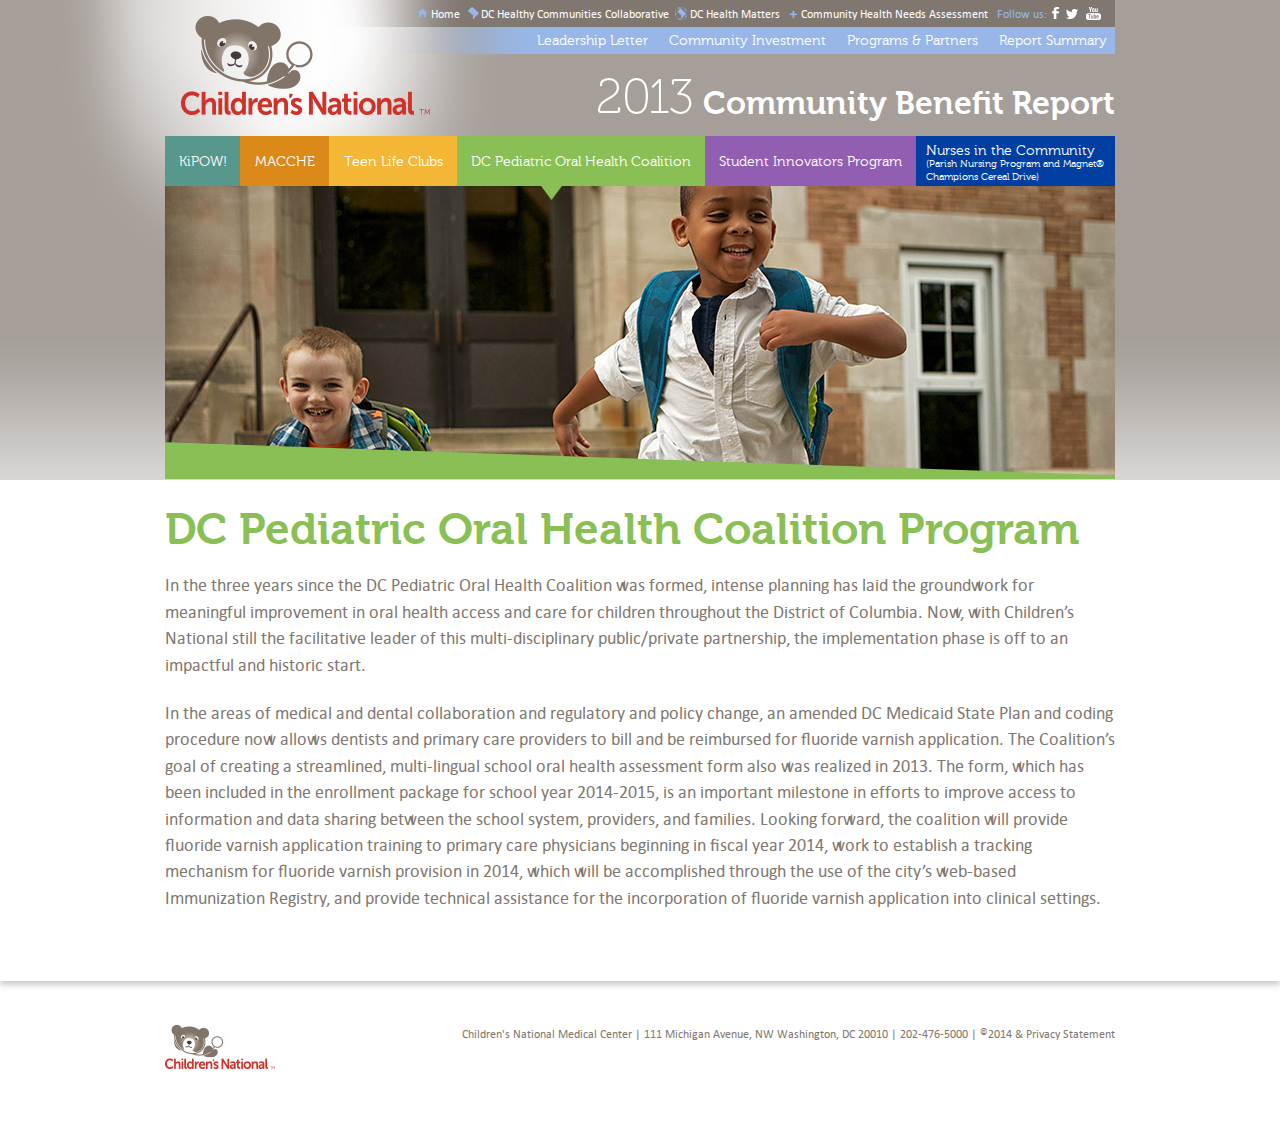
<file: dc-pediatric-oral-health-coalition-program.html>
<!DOCTYPE html>
<html>
	<head>
		<meta charset="UTF-8" />
		<meta name="description" content="" />

		<title>2013 Community Benefit Report</title>

		<link rel="stylesheet" href="assets/css/styles.css" />

		<!--[if IE]>
			<script src="http://html5shiv.googlecode.com/svn/trunk/html5.js"></script>
		<![endif]-->
	</head>
	<body>
		<div class="container">
			<div class="logo">Children's National</div>
			<header id="top">
				<nav class="top-nav">
					<ul class="social">
						<li>Follow us:</li>
						<li class="fb"><a href="https://www.facebook.com/childrens.national" title="Children's National on Facebook">&nbsp;</a></li>
						<li class="twitter"><a href="http://www.twitter.com/childrenshealth" title="Children's National on Twitter">&nbsp;</a></li>
						<li class="youtube"><a href="http://www.youtube.com/childrensnationalmed" title="Children's National on YouTube">&nbsp;</a></li>
					</ul>
					<ul>
						<li class="top-nav-home"><a href="index.html" title="Children's National Home">Home</a></li>
						<li class="top-nav-collab"><a href="dc-healthy-communities-collaborative.html"  title="DC Healthy Communities Collaborative">DC Healthy Communities Collaborative</a></li>
						<li class="top-nav-matters"><a href="http://www.dchealthmatters.org/" title="DC Health Matters" target="_blank">DC Health Matters</a></li>
						<li class="top-nav-needs"><a href="http://www.childrensnational.org/advocacy/CommunityBenefit/CommunityBenefitReport.aspx" title="Community Health Needs Assessment" target="_blank">Community Health Needs Assessment</a></li>
					</ul>
				</nav>
				<nav class="secondary">
					<ul>
						<li><a href="leadership-letter.html" title="Leadership Letter">Leadership Letter</a></li>
						<li><a href="community-investment.html" title="Community Investment">Community Investment</a></li>
						<li><a href="programs-and-partners.html" title="Programs and Partners">Programs &amp; Partners</a></li>
						<li><a href="assets/docs/2014ExecutiveSummary.pdf" title="Report Summary" target="_blank">Report Summary</a></li>
					</ul>
				</nav>
				<section class="title">
					<span>Community Benefit Report</span>
					<img src="assets/images/2013.png" alt="2013" />
				</section>
				<nav class="primary">
					<ul>
						<li class="nav-item nav-kipow"><a href="heart-health-learning-power-collaborative.html" title="KiPOW!">KiPOW!</a></li>
						<li class="nav-item nav-macche"><a href="mid-atlantic-center-for-childrens-health-and-the-environment.html" title="MACCHE">MACCHE</a></li>
						<li class="nav-item nav-teen-life"><a href="teen-life-clubs.html" title="Teen Life Clubs">Teen Life Clubs</a></li>
						<li class="nav-item nav-ped-oral"><a href="dc-pediatric-oral-health-coalition-program.html" title="DC Pediatric Oral Health Coalition">DC Pediatric Oral Health Coalition</a></li>
						<li class="nav-item nav-student"><a href="student-innovators-program.html" title="Student Innovators Program">Student Innovators Program</a></li>
						<li class="nav-item nav-nurses"><a href="nurses-in-the-community.html" title="Nurses in the Community">Nurses in the Community<br /><span>(Parish Nursing Program and Magnet&reg;<br /> Champions Cereal Drive)</span></a></li>
					</ul>
				</nav>
				<a href="dc-pediatric-oral-health-coalition-program.html" title="DC Pediatric Oral Health Coalition"><img id="header-img" src="assets/images/main-nav-image-oral-health.jpg" alt="DC Pediatric Oral Health Coalition" /></a>
			</header>
		</div>
		<section class="main-content">
			<div class="main-content-container">
				<h1 class="ped-oral">DC Pediatric Oral Health Coalition Program</h1>
				<p>In the three years since the DC Pediatric Oral Health Coalition was formed, intense planning has laid the groundwork for meaningful improvement in oral health access and care for children throughout the District of Columbia. Now, with Children’s National still the facilitative leader of this multi-disciplinary public/private partnership, the implementation phase is off to an impactful and historic start.</p>
				<p>In the areas of medical and dental collaboration and regulatory and policy change, an amended DC Medicaid State Plan and coding procedure now allows dentists and primary care providers to bill and be reimbursed for fluoride varnish application. The Coalition’s goal of creating a streamlined, multi-lingual school oral health assessment form also was realized in 2013. The form, which has been included in the enrollment package for school year 2014-2015, is an important milestone in efforts to improve access to information and data sharing between the school system, providers, and families. Looking forward, the coalition will provide fluoride varnish application training to primary care physicians beginning in fiscal year 2014, work to establish a tracking mechanism for fluoride varnish provision in 2014, which will be accomplished through the use of the city’s web-based Immunization Registry, and provide technical assistance for the incorporation of fluoride varnish application into clinical settings.</p>
			</div>
		</section>
		<footer>
			<div class="ftr-container">
				<a href="#top" class="ftr-link"></a>
				<p>Children's National Medical Center | 111 Michigan Avenue, NW Washington, DC 20010 | 202-476-5000 | <sup>&copy;</sup>2014 &amp; <a href="http://childrensnational.org/about/privacy.aspx" title="Privacy Statement">Privacy Statement</a></p>
			</div>
		</footer>
	</body>
</html>
</file>
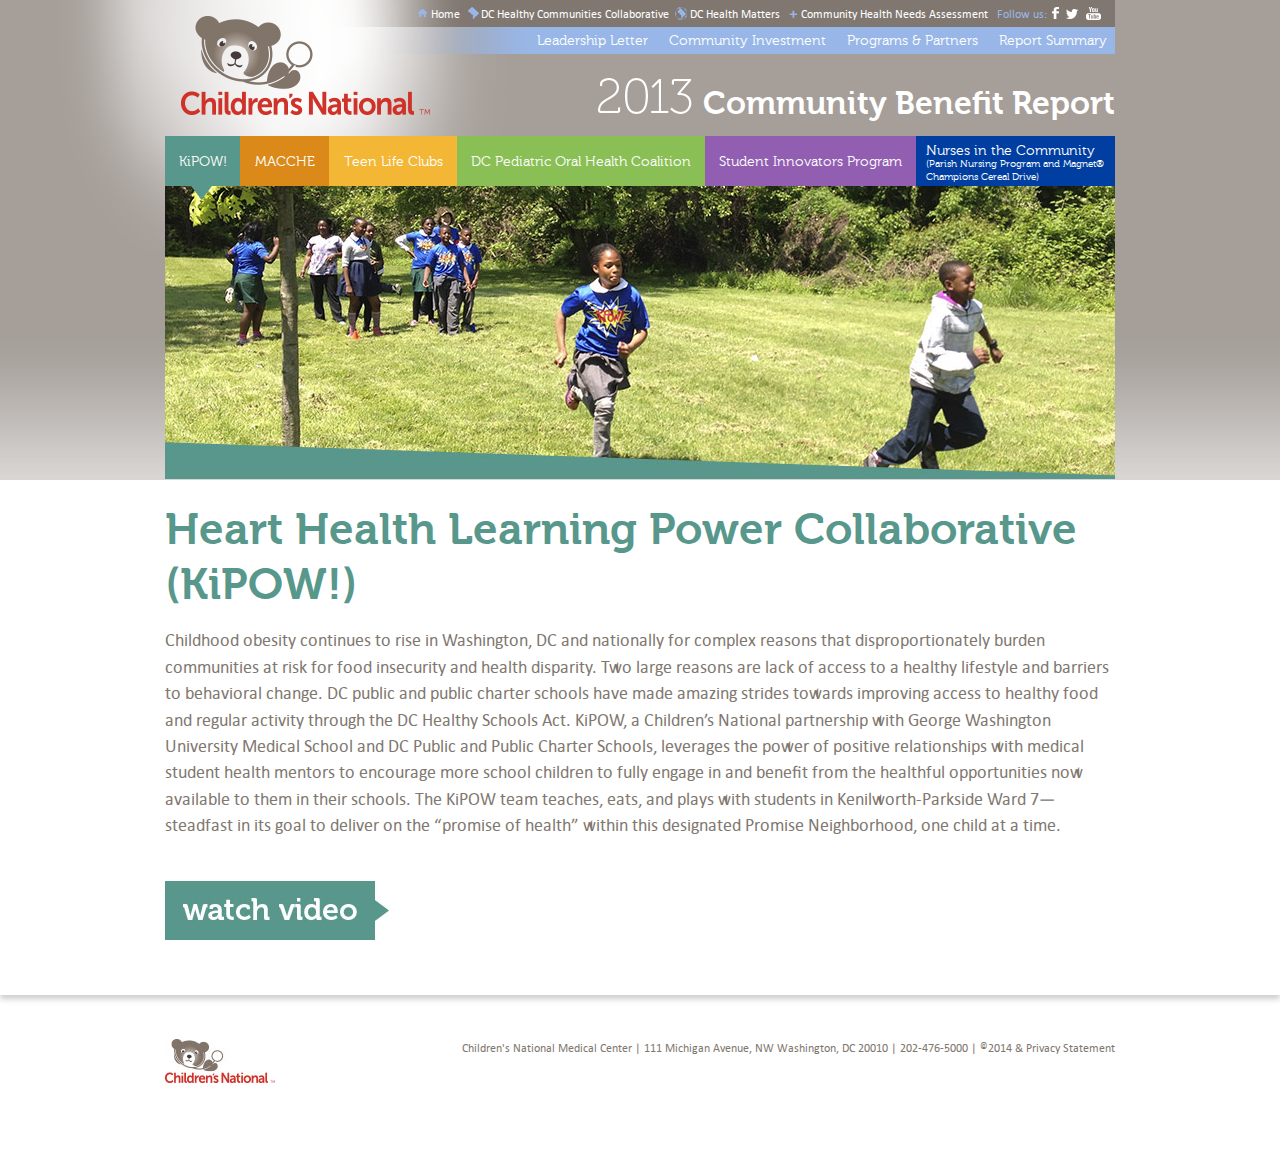
<file: heart-health-learning-power-collaborative.html>
<!DOCTYPE html>
<html>
	<head>
		<meta charset="UTF-8" />
		<meta name="description" content="" />

		<title>2013 Community Benefit Report</title>

		<link rel="stylesheet" href="assets/css/styles.css" />

		<!--[if IE]>
			<script src="http://html5shiv.googlecode.com/svn/trunk/html5.js"></script>
		<![endif]-->
	</head>
	<body>
		<div class="container">
			<div class="logo">Children's National</div>
			<header id="top">
				<nav class="top-nav">
					<ul class="social">
						<li>Follow us:</li>
						<li class="fb"><a href="https://www.facebook.com/childrens.national" title="Children's National on Facebook">&nbsp;</a></li>
						<li class="twitter"><a href="http://www.twitter.com/childrenshealth" title="Children's National on Twitter">&nbsp;</a></li>
						<li class="youtube"><a href="http://www.youtube.com/childrensnationalmed" title="Children's National on YouTube">&nbsp;</a></li>
					</ul>
					<ul>
						<li class="top-nav-home"><a href="index.html" title="Children's National Home">Home</a></li>
						<li class="top-nav-collab"><a href="dc-healthy-communities-collaborative.html"  title="DC Healthy Communities Collaborative">DC Healthy Communities Collaborative</a></li>
						<li class="top-nav-matters"><a href="http://www.dchealthmatters.org/" title="DC Health Matters" target="_blank">DC Health Matters</a></li>
						<li class="top-nav-needs"><a href="http://www.childrensnational.org/advocacy/CommunityBenefit/CommunityBenefitReport.aspx" title="Community Health Needs Assessment" target="_blank">Community Health Needs Assessment</a></li>
					</ul>
				</nav>
				<nav class="secondary">
					<ul>
						<li><a href="leadership-letter.html" title="Leadership Letter">Leadership Letter</a></li>
						<li><a href="community-investment.html" title="Community Investment">Community Investment</a></li>
						<li><a href="programs-and-partners.html" title="Programs and Partners">Programs &amp; Partners</a></li>
						<li><a href="assets/docs/2014ExecutiveSummary.pdf" title="Report Summary" target="_blank">Report Summary</a></li>
					</ul>
				</nav>
				<section class="title">
					<span>Community Benefit Report</span>
					<img src="assets/images/2013.png" alt="2013" />
				</section>
				<nav class="primary">
					<ul>
						<li class="nav-item nav-kipow"><a href="heart-health-learning-power-collaborative.html" title="KiPOW!">KiPOW!</a></li>
						<li class="nav-item nav-macche"><a href="mid-atlantic-center-for-childrens-health-and-the-environment.html" title="MACCHE">MACCHE</a></li>
						<li class="nav-item nav-teen-life"><a href="teen-life-clubs.html" title="Teen Life Clubs">Teen Life Clubs</a></li>
						<li class="nav-item nav-ped-oral"><a href="dc-pediatric-oral-health-coalition-program.html" title="DC Pediatric Oral Health Coalition">DC Pediatric Oral Health Coalition</a></li>
						<li class="nav-item nav-student"><a href="student-innovators-program.html" title="Student Innovators Program">Student Innovators Program</a></li>
						<li class="nav-item nav-nurses"><a href="nurses-in-the-community.html" title="Nurses in the Community">Nurses in the Community<br /><span>(Parish Nursing Program and Magnet&reg;<br /> Champions Cereal Drive)</span></a></li>
					</ul>
				</nav>
				<a href="heart-health-learning-power-collaborative.html" title="KiPOW!"><img id="header-img" src="assets/images/main-nav-image-kipow.jpg" alt="KiPOW!"/></a>
			</header>
		</div>
		<section class="main-content">
			<div class="main-content-container">
				<h1 class="kipow">Heart Health Learning Power Collaborative (KiPOW!)</h1>
				<p>Childhood obesity continues to rise in Washington, DC and nationally for complex reasons that disproportionately burden communities at risk for food insecurity and health disparity. Two large reasons are lack of access to a healthy lifestyle and barriers to behavioral change. DC public and public charter schools have made amazing strides towards improving access to healthy food and regular activity through the DC Healthy Schools Act. KiPOW, a Children’s National partnership with George Washington University Medical School and DC Public and Public Charter Schools, leverages the power of positive relationships with medical student health mentors to encourage more school children to fully engage in and benefit from the healthful opportunities now available to them in their schools. The KiPOW team teaches, eats, and plays with students in Kenilworth-Parkside Ward 7—steadfast in its goal to deliver on the “promise of health” within this designated Promise Neighborhood, one child at a time.</p>
				<a href="http://youtu.be/Mue8TS89QHI" title="KiPOW! video" target="_blank"><img class="watch-video" src="assets/images/watch-video.jpg" alt="Watch Video" /></a>
			</div>
		</section>
		<footer>
			<div class="ftr-container">
				<a href="#top" class="ftr-link"></a>
				<p>Children's National Medical Center | 111 Michigan Avenue, NW Washington, DC 20010 | 202-476-5000 | <sup>&copy;</sup>2014 &amp; <a href="http://childrensnational.org/about/privacy.aspx" title="Privacy Statement">Privacy Statement</a></p>
			</div>
		</footer>
	</body>
</html>
</file>
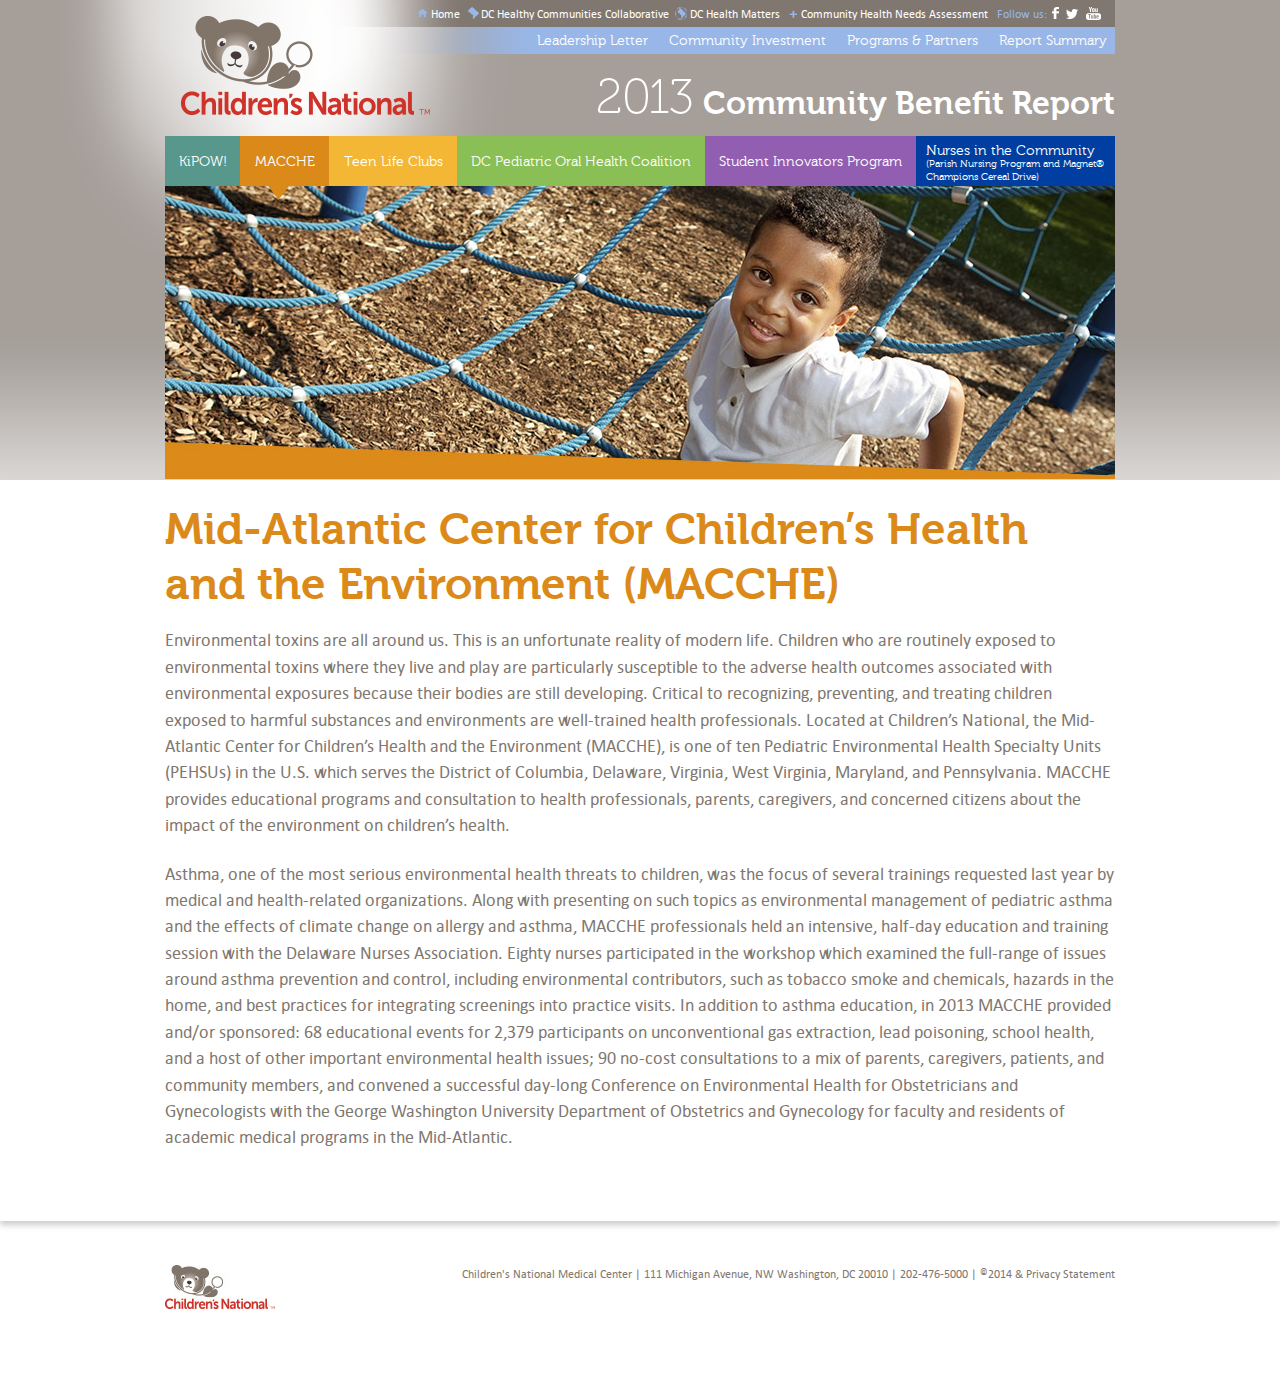
<file: mid-atlantic-center-for-childrens-health-and-the-environment.html>
<!DOCTYPE html>
<html>
	<head>
		<meta charset="UTF-8" />
		<meta name="description" content="" />

		<title>2013 Community Benefit Report</title>

		<link rel="stylesheet" href="assets/css/styles.css" />

		<!--[if IE]>
			<script src="http://html5shiv.googlecode.com/svn/trunk/html5.js"></script>
		<![endif]-->
	</head>
	<body>
		<div class="container">
			<div class="logo">Children's National</div>
			<header id="top">
				<nav class="top-nav">
					<ul class="social">
						<li>Follow us:</li>
						<li class="fb"><a href="https://www.facebook.com/childrens.national" title="Children's National on Facebook">&nbsp;</a></li>
						<li class="twitter"><a href="http://www.twitter.com/childrenshealth" title="Children's National on Twitter">&nbsp;</a></li>
						<li class="youtube"><a href="http://www.youtube.com/childrensnationalmed" title="Children's National on YouTube">&nbsp;</a></li>
					</ul>
					<ul>
						<li class="top-nav-home"><a href="index.html" title="Children's National Home">Home</a></li>
						<li class="top-nav-collab"><a href="dc-healthy-communities-collaborative.html"  title="DC Healthy Communities Collaborative">DC Healthy Communities Collaborative</a></li>
						<li class="top-nav-matters"><a href="http://www.dchealthmatters.org/" title="DC Health Matters" target="_blank">DC Health Matters</a></li>
						<li class="top-nav-needs"><a href="http://www.childrensnational.org/advocacy/CommunityBenefit/CommunityBenefitReport.aspx" title="Community Health Needs Assessment" target="_blank">Community Health Needs Assessment</a></li>
					</ul>
				</nav>
				<nav class="secondary">
					<ul>
						<li><a href="leadership-letter.html" title="Leadership Letter">Leadership Letter</a></li>
						<li><a href="community-investment.html" title="Community Investment">Community Investment</a></li>
						<li><a href="programs-and-partners.html" title="Programs and Partners">Programs &amp; Partners</a></li>
						<li><a href="assets/docs/2014ExecutiveSummary.pdf" title="Report Summary" target="_blank">Report Summary</a></li>
					</ul>
				</nav>
				<section class="title">
					<span>Community Benefit Report</span>
					<img src="assets/images/2013.png" alt="2013" />
				</section>
				<nav class="primary">
					<ul>
						<li class="nav-item nav-kipow"><a href="heart-health-learning-power-collaborative.html" title="KiPOW!">KiPOW!</a></li>
						<li class="nav-item nav-macche"><a href="mid-atlantic-center-for-childrens-health-and-the-environment.html" title="MACCHE">MACCHE</a></li>
						<li class="nav-item nav-teen-life"><a href="teen-life-clubs.html" title="Teen Life Clubs">Teen Life Clubs</a></li>
						<li class="nav-item nav-ped-oral"><a href="dc-pediatric-oral-health-coalition-program.html" title="DC Pediatric Oral Health Coalition">DC Pediatric Oral Health Coalition</a></li>
						<li class="nav-item nav-student"><a href="student-innovators-program.html" title="Student Innovators Program">Student Innovators Program</a></li>
						<li class="nav-item nav-nurses"><a href="nurses-in-the-community.html" title="Nurses in the Community">Nurses in the Community<br /><span>(Parish Nursing Program and Magnet&reg;<br /> Champions Cereal Drive)</span></a></li>
					</ul>
				</nav>
				<a href="mid-atlantic-center-for-childrens-health-and-the-environment.html" title="MACCHE"><img id="header-img" src="assets/images/main-nav-image-macche.jpg" alt="MACCHE" /></a>
			</header>
		</div>
		<section class="main-content">
			<div class="main-content-container">
				<h1 class="macche">Mid-Atlantic Center for Children’s Health and the Environment (MACCHE)</h1>
				<p>Environmental toxins are all around us. This is an unfortunate reality of modern life. Children who are routinely exposed to environmental toxins where they live and play are particularly susceptible to the adverse health outcomes associated with environmental exposures because their bodies are still developing. Critical to recognizing, preventing, and treating children exposed to harmful substances and environments are well-trained health professionals. Located at Children’s National, the Mid-Atlantic Center for Children’s Health and the Environment (MACCHE), is one of ten Pediatric Environmental Health Specialty Units (PEHSUs) in the U.S. which serves the District of Columbia, Delaware, Virginia, West Virginia, Maryland, and Pennsylvania. MACCHE provides educational programs and consultation to health professionals, parents, caregivers, and concerned citizens about the impact of the environment on children’s health.</p>
				<p>Asthma, one of the most serious environmental health threats to children, was the focus of several trainings requested last year by medical and health-related organizations. Along with presenting on such topics as environmental management of pediatric asthma and the effects of climate change on allergy and asthma, MACCHE professionals held an intensive, half-day education and training session with the Delaware Nurses Association. Eighty nurses participated in the workshop which examined the full-range of issues around asthma prevention and control, including environmental contributors, such as tobacco smoke and chemicals, hazards in the home, and best practices for integrating screenings into practice visits. In addition to asthma education, in 2013 MACCHE provided and/or sponsored: 68 educational events for 2,379 participants on unconventional gas extraction, lead poisoning, school health, and a host of other important environmental health issues; 90 no-cost consultations to a mix of parents, caregivers, patients, and community members, and convened a successful day-long Conference on Environmental Health for Obstetricians and Gynecologists with the George Washington University Department of Obstetrics and Gynecology for faculty and residents of academic medical programs in the Mid-Atlantic.</p>
			</div>
		</section>
		<footer>
			<div class="ftr-container">
				<a href="#top" class="ftr-link"></a>
				<p>Children's National Medical Center | 111 Michigan Avenue, NW Washington, DC 20010 | 202-476-5000 | <sup>&copy;</sup>2014 &amp; <a href="http://childrensnational.org/about/privacy.aspx" title="Privacy Statement">Privacy Statement</a></p>
			</div>
		</footer>
	</body>
</html>
</file>
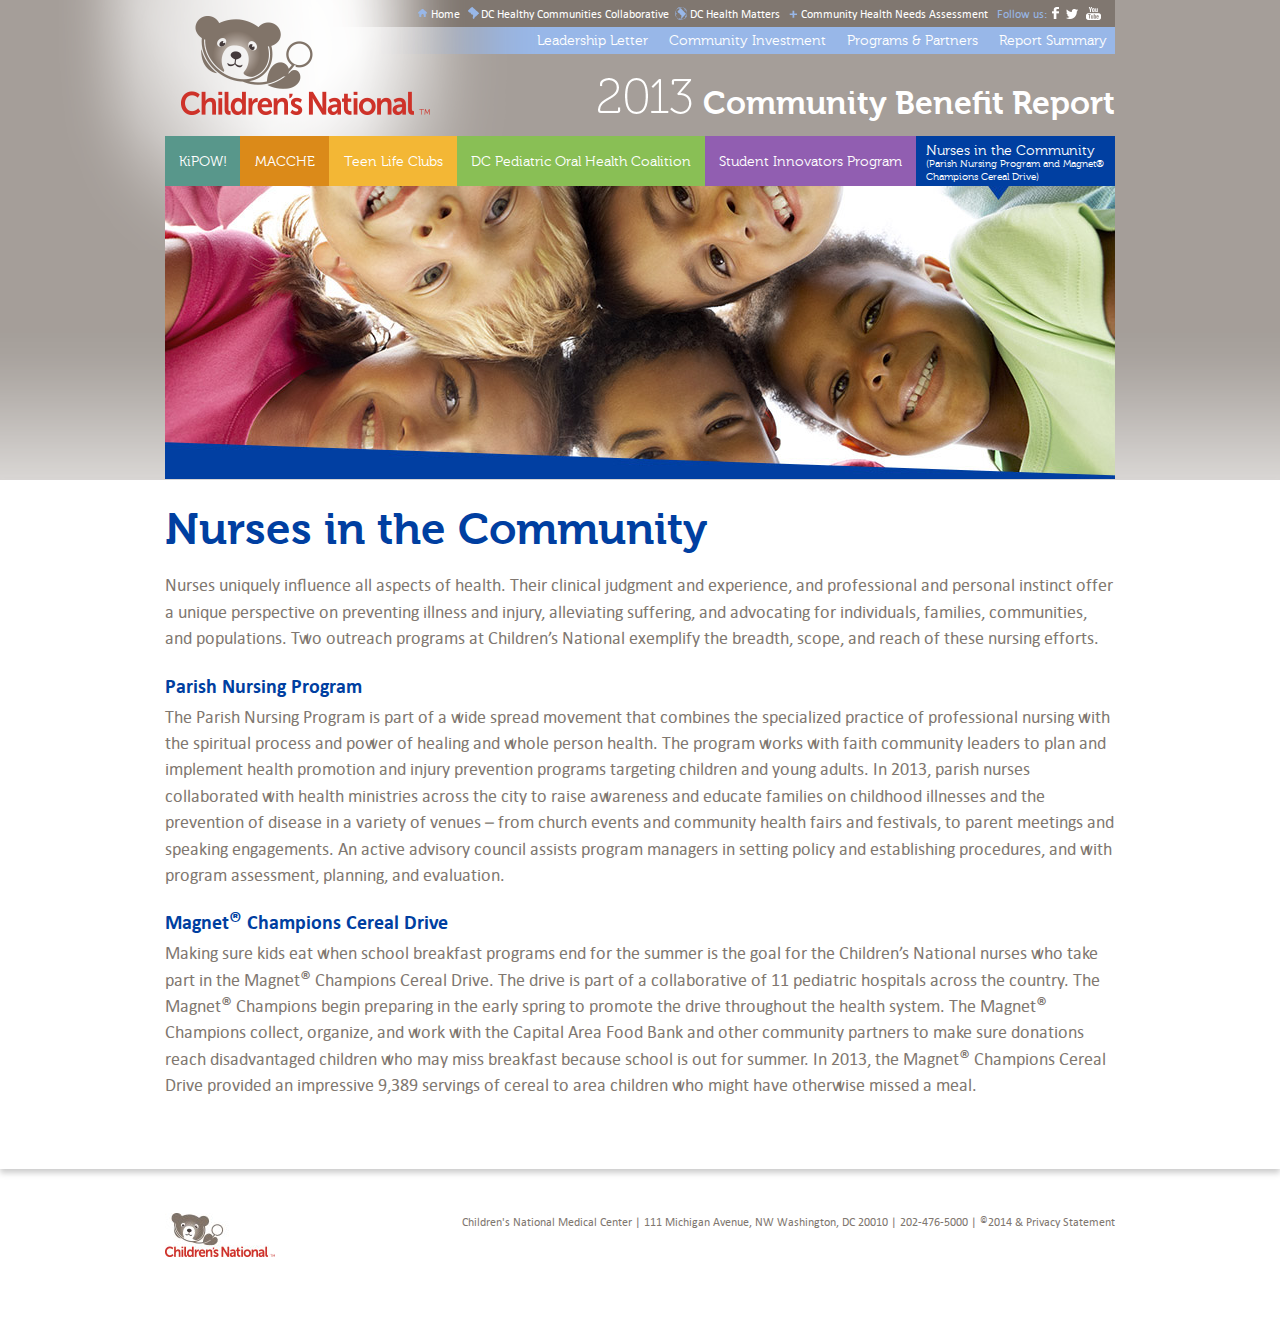
<file: nurses-in-the-community.html>
<!DOCTYPE html>
<html>
	<head>
		<meta charset="UTF-8" />
		<meta name="description" content="" />

		<title>2013 Community Benefit Report</title>

		<link rel="stylesheet" href="assets/css/styles.css" />

		<!--[if IE]>
			<script src="http://html5shiv.googlecode.com/svn/trunk/html5.js"></script>
		<![endif]-->
	</head>
	<body>
		<div class="container">
			<div class="logo">Children's National</div>
			<header id="top">
				<nav class="top-nav">
					<ul class="social">
						<li>Follow us:</li>
						<li class="fb"><a href="https://www.facebook.com/childrens.national" title="Children's National on Facebook">&nbsp;</a></li>
						<li class="twitter"><a href="http://www.twitter.com/childrenshealth" title="Children's National on Twitter">&nbsp;</a></li>
						<li class="youtube"><a href="http://www.youtube.com/childrensnationalmed" title="Children's National on YouTube">&nbsp;</a></li>
					</ul>
					<ul>
						<li class="top-nav-home"><a href="index.html" title="Children's National Home">Home</a></li>
						<li class="top-nav-collab"><a href="dc-healthy-communities-collaborative.html"  title="DC Healthy Communities Collaborative">DC Healthy Communities Collaborative</a></li>
						<li class="top-nav-matters"><a href="http://www.dchealthmatters.org/" title="DC Health Matters" target="_blank">DC Health Matters</a></li>
						<li class="top-nav-needs"><a href="http://www.childrensnational.org/advocacy/CommunityBenefit/CommunityBenefitReport.aspx" title="Community Health Needs Assessment" target="_blank">Community Health Needs Assessment</a></li>
					</ul>
				</nav>
				<nav class="secondary">
					<ul>
						<li><a href="leadership-letter.html" title="Leadership Letter">Leadership Letter</a></li>
						<li><a href="community-investment.html" title="Community Investment">Community Investment</a></li>
						<li><a href="programs-and-partners.html" title="Programs and Partners">Programs &amp; Partners</a></li>
						<li><a href="assets/docs/2014ExecutiveSummary.pdf" title="Report Summary" target="_blank">Report Summary</a></li>
					</ul>
				</nav>
				<section class="title">
					<span>Community Benefit Report</span>
					<img src="assets/images/2013.png" alt="2013" />
				</section>
				<nav class="primary">
					<ul>
						<li class="nav-item nav-kipow"><a href="heart-health-learning-power-collaborative.html" title="KiPOW!">KiPOW!</a></li>
						<li class="nav-item nav-macche"><a href="mid-atlantic-center-for-childrens-health-and-the-environment.html" title="MACCHE">MACCHE</a></li>
						<li class="nav-item nav-teen-life"><a href="teen-life-clubs.html" title="Teen Life Clubs">Teen Life Clubs</a></li>
						<li class="nav-item nav-ped-oral"><a href="dc-pediatric-oral-health-coalition-program.html" title="DC Pediatric Oral Health Coalition">DC Pediatric Oral Health Coalition</a></li>
						<li class="nav-item nav-student"><a href="student-innovators-program.html" title="Student Innovators Program">Student Innovators Program</a></li>
						<li class="nav-item nav-nurses"><a href="nurses-in-the-community.html" title="Nurses in the Community">Nurses in the Community<br /><span>(Parish Nursing Program and Magnet&reg;<br /> Champions Cereal Drive)</span></a></li>
					</ul>
				</nav>
				<a href="nurses-in-the-community.html" title="Nurses in the Community"><img id="header-img" src="assets/images/main-nav-image-nurses.jpg" alt="Nurses in the Community" /></a>
			</header>
		</div>
		<section class="main-content">
			<div class="main-content-container">
				<h1 class="nurses">Nurses in the Community</h1>
				<p>Nurses uniquely influence all aspects of health. Their clinical judgment and experience, and professional and personal instinct offer a unique perspective on preventing illness and injury, alleviating suffering, and advocating for individuals, families, communities, and populations. Two outreach programs at Children’s National exemplify the breadth, scope, and reach of these nursing efforts.</p>
				<h2 class="nurses">Parish Nursing Program</h2>
				<p>The Parish Nursing Program is part of a wide spread movement that combines the specialized practice of professional nursing with the spiritual process and power of healing and whole person health. The program works with faith community leaders to plan and implement health promotion and injury prevention programs targeting children and young adults. In 2013, parish nurses collaborated with health ministries across the city to raise awareness and educate families on childhood illnesses and the prevention of disease in a variety of venues – from church events and community health fairs and festivals, to parent meetings and speaking engagements. An active advisory council assists program managers in setting policy and establishing procedures, and with program assessment, planning, and evaluation.</p>
				<h2 class="nurses">Magnet<span class="reg">&reg;</span> Champions Cereal Drive</h2>
				<p>Making sure kids eat when school breakfast programs end for the summer is the goal for the Children’s National nurses who take part in the Magnet<span class="reg">&reg;</span> Champions Cereal Drive. The drive is part of a collaborative of 11 pediatric hospitals across the country. The Magnet<span class="reg">&reg;</span> Champions begin preparing in the early spring to promote the drive throughout the health system. The Magnet<span class="reg">&reg;</span> Champions collect, organize, and work with the Capital Area Food Bank and other community partners to make sure donations reach disadvantaged children who may miss breakfast because school is out for summer. In 2013, the Magnet<span class="reg">&reg</span> Champions Cereal Drive provided an impressive 9,389 servings of cereal to area children who might have otherwise missed a meal.</p>
			</div>
		</section>
		<footer>
			<div class="ftr-container">
				<a href="#top" class="ftr-link"></a>
				<p>Children's National Medical Center | 111 Michigan Avenue, NW Washington, DC 20010 | 202-476-5000 | <sup>&copy;</sup>2014 &amp; <a href="http://childrensnational.org/about/privacy.aspx" title="Privacy Statement">Privacy Statement</a></p>
			</div>
		</footer>
	</body>
</html>
</file>
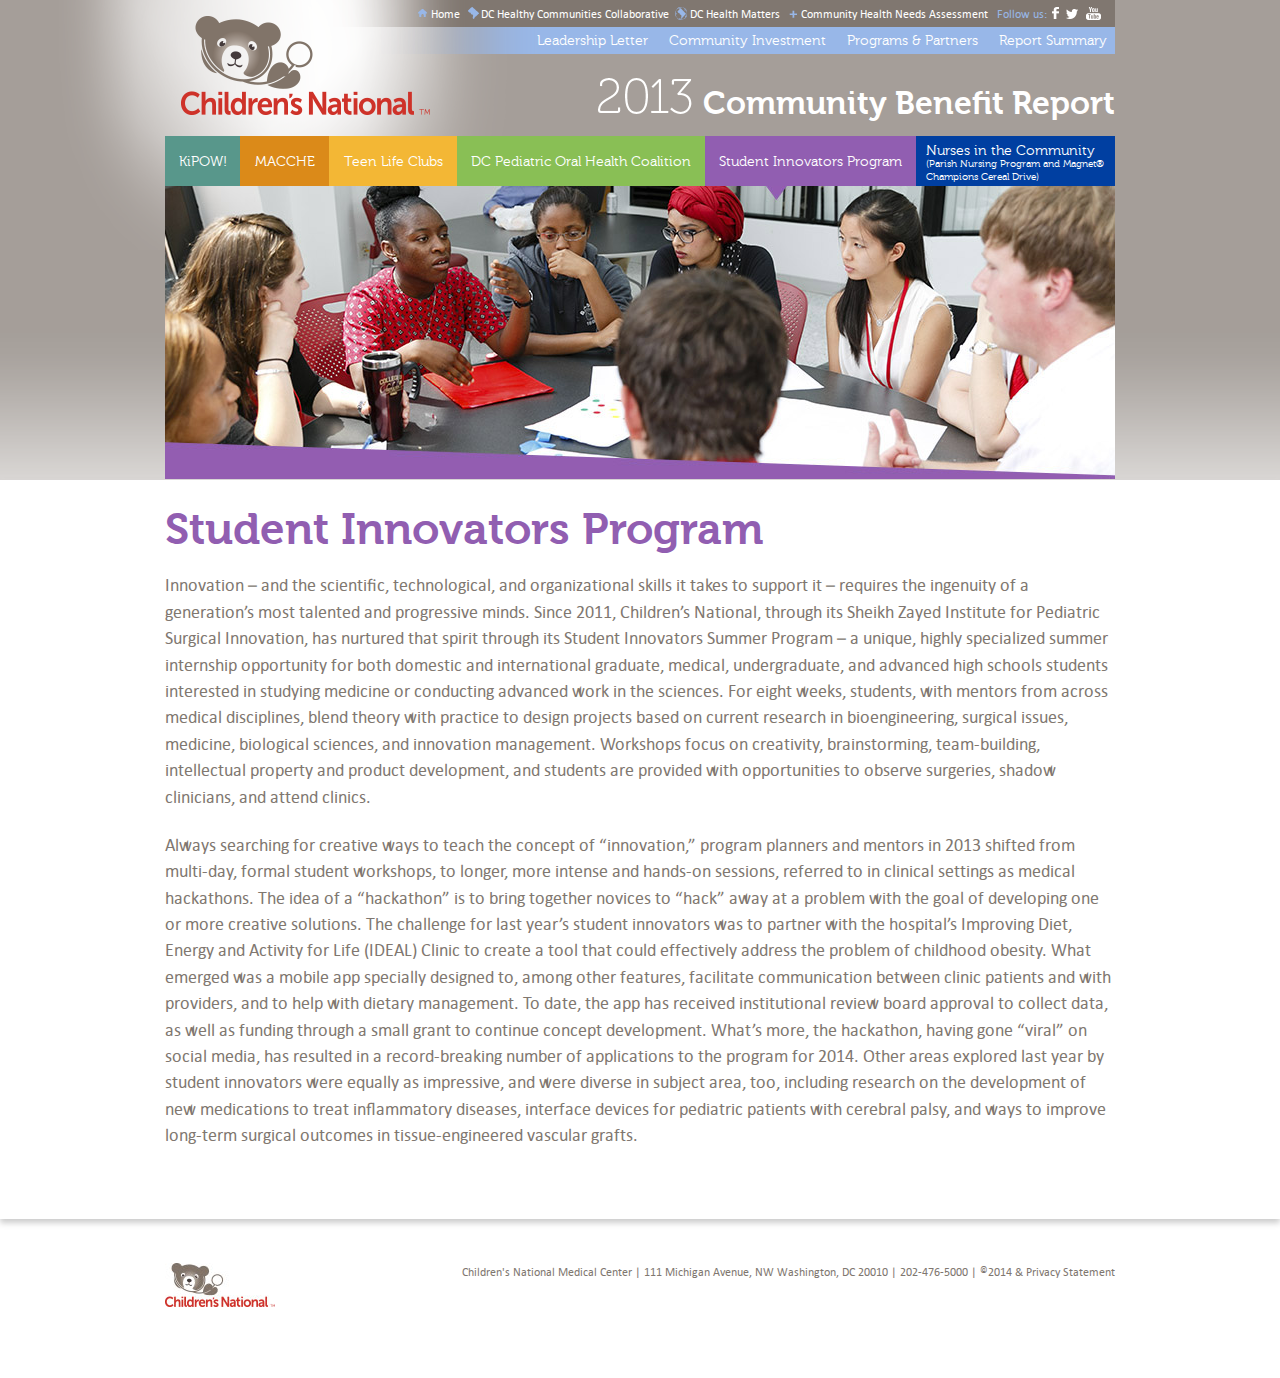
<file: student-innovators-program.html>
<!DOCTYPE html>
<html>
	<head>
		<meta charset="UTF-8" />
		<meta name="description" content="" />

		<title>2013 Community Benefit Report</title>

		<link rel="stylesheet" href="assets/css/styles.css" />

		<!--[if IE]>
			<script src="http://html5shiv.googlecode.com/svn/trunk/html5.js"></script>
		<![endif]-->
	</head>
	<body>
		<div class="container">
			<div class="logo">Children's National</div>
			<header id="top">
				<nav class="top-nav">
					<ul class="social">
						<li>Follow us:</li>
						<li class="fb"><a href="https://www.facebook.com/childrens.national" title="Children's National on Facebook">&nbsp;</a></li>
						<li class="twitter"><a href="http://www.twitter.com/childrenshealth" title="Children's National on Twitter">&nbsp;</a></li>
						<li class="youtube"><a href="http://www.youtube.com/childrensnationalmed" title="Children's National on YouTube">&nbsp;</a></li>
					</ul>
					<ul>
						<li class="top-nav-home"><a href="index.html" title="Children's National Home">Home</a></li>
						<li class="top-nav-collab"><a href="dc-healthy-communities-collaborative.html"  title="DC Healthy Communities Collaborative">DC Healthy Communities Collaborative</a></li>
						<li class="top-nav-matters"><a href="http://www.dchealthmatters.org/" title="DC Health Matters" target="_blank">DC Health Matters</a></li>
						<li class="top-nav-needs"><a href="http://www.childrensnational.org/advocacy/CommunityBenefit/CommunityBenefitReport.aspx" title="Community Health Needs Assessment" target="_blank">Community Health Needs Assessment</a></li>
					</ul>
				</nav>
				<nav class="secondary">
					<ul>
						<li><a href="leadership-letter.html" title="Leadership Letter">Leadership Letter</a></li>
						<li><a href="community-investment.html" title="Community Investment">Community Investment</a></li>
						<li><a href="programs-and-partners.html" title="Programs and Partners">Programs &amp; Partners</a></li>
						<li><a href="assets/docs/2014ExecutiveSummary.pdf" title="Report Summary" target="_blank">Report Summary</a></li>
					</ul>
				</nav>
				<section class="title">
					<span>Community Benefit Report</span>
					<img src="assets/images/2013.png" alt="2013" />
				</section>
				<nav class="primary">
					<ul>
						<li class="nav-item nav-kipow"><a href="heart-health-learning-power-collaborative.html" title="KiPOW!">KiPOW!</a></li>
						<li class="nav-item nav-macche"><a href="mid-atlantic-center-for-childrens-health-and-the-environment.html" title="MACCHE">MACCHE</a></li>
						<li class="nav-item nav-teen-life"><a href="teen-life-clubs.html" title="Teen Life Clubs">Teen Life Clubs</a></li>
						<li class="nav-item nav-ped-oral"><a href="dc-pediatric-oral-health-coalition-program.html" title="DC Pediatric Oral Health Coalition">DC Pediatric Oral Health Coalition</a></li>
						<li class="nav-item nav-student"><a href="student-innovators-program.html" title="Student Innovators Program">Student Innovators Program</a></li>
						<li class="nav-item nav-nurses"><a href="nurses-in-the-community.html" title="Nurses in the Community">Nurses in the Community<br /><span>(Parish Nursing Program and Magnet&reg;<br /> Champions Cereal Drive)</span></a></li>
					</ul>
				</nav>
				<a href="student-innovators-program.html" title="Student Innovators Program"><img id="header-img" src="assets/images/main-nav-image-student-innovators.jpg" alt="Student Innovators Program" /></a>
			</header>
		</div>
		<section class="main-content">
			<div class="main-content-container">
				<h1 class="student">Student Innovators Program</h1>
				<p>Innovation – and the scientific, technological, and organizational skills it takes to support it – requires the ingenuity of a generation’s most talented and progressive minds. Since 2011, Children’s National, through its Sheikh Zayed Institute for Pediatric Surgical Innovation, has nurtured that spirit through its Student Innovators Summer Program – a unique, highly specialized summer internship opportunity for both domestic and international graduate, medical, undergraduate, and advanced high schools students interested in studying medicine or conducting advanced work in the sciences. For eight weeks, students, with mentors from across medical disciplines, blend theory with practice to design projects based on current research in bioengineering, surgical issues, medicine, biological sciences, and innovation management. Workshops focus on creativity, brainstorming, team-building, intellectual property and product development, and students are provided with opportunities to observe surgeries, shadow clinicians, and attend clinics.</p>
				<p>Always searching for creative ways to teach the concept of “innovation,” program planners and mentors in 2013 shifted from multi-day, formal student workshops, to longer, more intense and hands-on sessions, referred to in clinical settings as medical hackathons. The idea of a “hackathon” is to bring together novices to “hack” away at a problem with the goal of developing one or more creative solutions. The challenge for last year’s student innovators was to partner with the hospital’s Improving Diet, Energy and Activity for Life (IDEAL) Clinic to create a tool that could effectively address the problem of childhood obesity. What emerged was a mobile app specially designed to, among other features, facilitate communication between clinic patients and with providers, and to help with dietary management. To date, the app has received institutional review board approval to collect data, as well as funding through a small grant to continue concept development. What’s more, the hackathon, having gone “viral” on social media, has resulted in a record-breaking number of applications to the program for 2014. Other areas explored last year by student innovators were equally as impressive, and were diverse in subject area, too, including research on the development of new medications to treat inflammatory diseases, interface devices for pediatric patients with cerebral palsy, and ways to improve long-term surgical outcomes in tissue-engineered vascular grafts.</p>
			</div>
		</section>
		<footer>
			<div class="ftr-container">
				<a href="#top" class="ftr-link"></a>
				<p>Children's National Medical Center | 111 Michigan Avenue, NW Washington, DC 20010 | 202-476-5000 | <sup>&copy;</sup>2014 &amp; <a href="http://childrensnational.org/about/privacy.aspx" title="Privacy Statement">Privacy Statement</a></p>
			</div>
		</footer>
	</body>
</html>
</file>
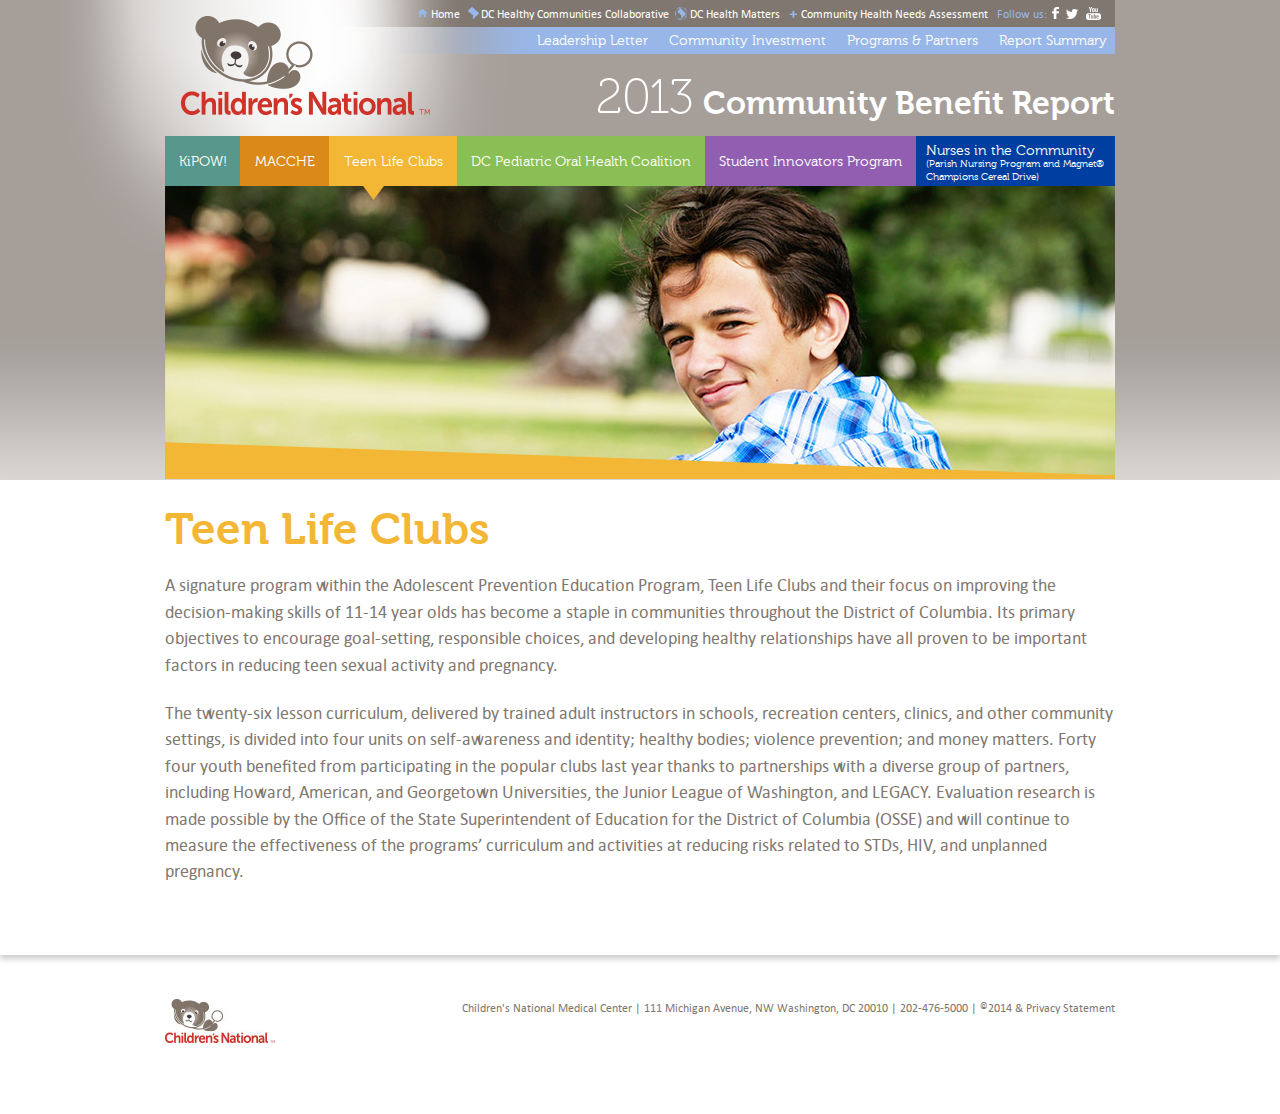
<file: teen-life-clubs.html>
<!DOCTYPE html>
<html>
	<head>
		<meta charset="UTF-8" />
		<meta name="description" content="" />

		<title>2013 Community Benefit Report</title>

		<link rel="stylesheet" href="assets/css/styles.css" />

		<!--[if IE]>
			<script src="http://html5shiv.googlecode.com/svn/trunk/html5.js"></script>
		<![endif]-->
	</head>
	<body>
		<div class="container">
			<div class="logo">Children's National</div>
			<header id="top">
				<nav class="top-nav">
					<ul class="social">
						<li>Follow us:</li>
						<li class="fb"><a href="https://www.facebook.com/childrens.national" title="Children's National on Facebook">&nbsp;</a></li>
						<li class="twitter"><a href="http://www.twitter.com/childrenshealth" title="Children's National on Twitter">&nbsp;</a></li>
						<li class="youtube"><a href="http://www.youtube.com/childrensnationalmed" title="Children's National on YouTube">&nbsp;</a></li>
					</ul>
					<ul>
						<li class="top-nav-home"><a href="index.html" title="Children's National Home">Home</a></li>
						<li class="top-nav-collab"><a href="dc-healthy-communities-collaborative.html"  title="DC Healthy Communities Collaborative">DC Healthy Communities Collaborative</a></li>
						<li class="top-nav-matters"><a href="http://www.dchealthmatters.org/" title="DC Health Matters" target="_blank">DC Health Matters</a></li>
						<li class="top-nav-needs"><a href="http://www.childrensnational.org/advocacy/CommunityBenefit/CommunityBenefitReport.aspx" title="Community Health Needs Assessment" target="_blank">Community Health Needs Assessment</a></li>
					</ul>
				</nav>
				<nav class="secondary">
					<ul>
						<li><a href="leadership-letter.html" title="Leadership Letter">Leadership Letter</a></li>
						<li><a href="community-investment.html" title="Community Investment">Community Investment</a></li>
						<li><a href="programs-and-partners.html" title="Programs and Partners">Programs &amp; Partners</a></li>
						<li><a href="assets/docs/2014ExecutiveSummary.pdf" title="Report Summary" target="_blank">Report Summary</a></li>
					</ul>
				</nav>
				<section class="title">
					<span>Community Benefit Report</span>
					<img src="assets/images/2013.png" alt="2013" />
				</section>
				<nav class="primary">
					<ul>
						<li class="nav-item nav-kipow"><a href="heart-health-learning-power-collaborative.html" title="KiPOW!">KiPOW!</a></li>
						<li class="nav-item nav-macche"><a href="mid-atlantic-center-for-childrens-health-and-the-environment.html" title="MACCHE">MACCHE</a></li>
						<li class="nav-item nav-teen-life"><a href="teen-life-clubs.html" title="Teen Life Clubs">Teen Life Clubs</a></li>
						<li class="nav-item nav-ped-oral"><a href="dc-pediatric-oral-health-coalition-program.html" title="DC Pediatric Oral Health Coalition">DC Pediatric Oral Health Coalition</a></li>
						<li class="nav-item nav-student"><a href="student-innovators-program.html" title="Student Innovators Program">Student Innovators Program</a></li>
						<li class="nav-item nav-nurses"><a href="nurses-in-the-community.html" title="Nurses in the Community">Nurses in the Community<br /><span>(Parish Nursing Program and Magnet&reg;<br /> Champions Cereal Drive)</span></a></li>
					</ul>
				</nav>
				<a href="teen-life-clubs.html" title="Teen Life Clubs"><img id="header-img" src="assets/images/main-nav-image-teen-life.jpg" alt="Teen Life Clubs" /></a>
			</header>
		</div>
		<section class="main-content">
			<div class="main-content-container">
				<h1 class="teen-life">Teen Life Clubs</h1>
				<p>A signature program within the Adolescent Prevention Education Program, Teen Life Clubs and their focus on improving the decision-making skills of 11-14 year olds has become a staple in communities throughout the District of Columbia. Its primary objectives to encourage goal-setting, responsible choices, and developing healthy relationships have all proven to be important factors in reducing teen sexual activity and pregnancy.</p>
				<p>The twenty-six lesson curriculum, delivered by trained adult instructors in schools, recreation centers, clinics, and other community settings, is divided into four units on self-awareness and identity; healthy bodies; violence prevention; and money matters. Forty four youth benefited from participating in the popular clubs last year thanks to partnerships with a diverse group of partners, including Howard, American, and Georgetown Universities, the Junior League of Washington, and LEGACY. Evaluation research is made possible by the Office of the State Superintendent of Education for the District of Columbia (OSSE) and will continue to measure the effectiveness of the programs’ curriculum and activities at reducing risks related to STDs, HIV, and unplanned pregnancy.</p>
			</div>
		</section>
		<footer>
			<div class="ftr-container">
				<a href="#top" class="ftr-link"></a>
				<p>Children's National Medical Center | 111 Michigan Avenue, NW Washington, DC 20010 | 202-476-5000 | <sup>&copy;</sup>2014 &amp; <a href="http://childrensnational.org/about/privacy.aspx" title="Privacy Statement">Privacy Statement</a></p>
			</div>
		</footer>
	</body>
</html>
</file>
<file: assets/css/styles.css>
/* http://meyerweb.com/eric/tools/css/reset/ 
   v2.0 | 20110126
   License: none (public domain)
*/
html, body, div, span, applet, object, iframe,
h1, h2, h3, h4, h5, h6, p, blockquote, pre,
a, abbr, acronym, address, big, cite, code,
del, dfn, em, img, ins, kbd, q, s, samp,
small, strike, strong, sub, sup, tt, var,
b, u, i, center,
dl, dt, dd, ol, ul, li,
fieldset, form, label, legend,
table, caption, tbody, tfoot, thead, tr, th, td,
article, aside, canvas, details, embed,
figure, figcaption, footer, header, hgroup,
menu, nav, output, ruby, section, summary,
time, mark, audio, video {
  margin: 0;
  padding: 0;
  border: 0;
  font-size: 100%;
  font: inherit;
  vertical-align: baseline; }

/* HTML5 display-role reset for older browsers */
article, aside, details, figcaption, figure,
footer, header, hgroup, menu, nav, section {
  display: block; }

body {
  line-height: 1; }

ol, ul {
  list-style: none; }

blockquote, q {
  quotes: none; }

blockquote:before, blockquote:after,
q:before, q:after {
  content: '';
  content: none; }

table {
  border-collapse: collapse;
  border-spacing: 0; }

/* Generated by Font Squirrel (http://www.fontsquirrel.com) on June 6, 2014 */
/* A font by Jos Buivenga (exljbris) -> www.exljbris.com */
@font-face {
  font-family: 'museo300';
  src: url("../fonts/exljbris_-_museo-300-webfont.eot");
  src: url("../fonts/exljbris_-_museo-300-webfont.eot?#iefix") format("embedded-opentype"), url("../fonts/exljbris_-_museo-300-webfont.woff") format("woff"), url("../fonts/exljbris_-_museo-300-webfont.ttf") format("truetype"), url("../fonts/exljbris_-_museo-300-webfont.svg#museo300") format("svg");
  font-weight: normal;
  font-style: normal; }
@font-face {
  font-family: 'museo500';
  src: url("../fonts/exljbris_-_museo-500-webfont.eot");
  src: url("../fonts/exljbris_-_museo-500-webfont.eot?#iefix") format("embedded-opentype"), url("../fonts/exljbris_-_museo-500-webfont.woff") format("woff"), url("../fonts/exljbris_-_museo-500-webfont.ttf") format("truetype"), url("../fonts/exljbris_-_museo-500-webfont.svg#museo500") format("svg");
  font-weight: normal;
  font-style: normal; }
@font-face {
  font-family: 'museo700';
  src: url("../fonts/exljbris_-_museo-700-webfont.eot");
  src: url("../fonts/exljbris_-_museo-700-webfont.eot?#iefix") format("embedded-opentype"), url("../fonts/exljbris_-_museo-700-webfont.woff") format("woff"), url("../fonts/exljbris_-_museo-700-webfont.ttf") format("truetype"), url("../fonts/exljbris_-_museo-700-webfont.svg#museo700") format("svg");
  font-weight: normal;
  font-style: normal; }
@font-face {
  font-family: 'calibriregular';
  src: url("../fonts/calibri-webfont.eot");
  src: url("../fonts/calibri-webfont.eot?#iefix") format("embedded-opentype"), url("../fonts/calibri-webfont.woff") format("woff"), url("../fonts/calibri-webfont.ttf") format("truetype"), url("../fonts/calibri-webfont.svg#calibriregular") format("svg");
  font-weight: normal;
  font-style: normal; }
@font-face {
  font-family: 'calibribold';
  src: url("../fonts/calibrib-webfont.eot");
  src: url("../fonts/calibrib-webfont.eot?#iefix") format("embedded-opentype"), url("../fonts/calibrib-webfont.woff") format("woff"), url("../fonts/calibrib-webfont.ttf") format("truetype"), url("../fonts/calibrib-webfont.svg#calibribold") format("svg");
  font-weight: normal;
  font-style: normal; }
@font-face {
  font-family: 'calibriitalic';
  src: url("../fonts/calibrii-webfont.eot");
  src: url("../fonts/calibrii-webfont.eot?#iefix") format("embedded-opentype"), url("../fonts/calibrii-webfont.woff") format("woff"), url("../fonts/calibrii-webfont.ttf") format("truetype"), url("../fonts/calibrii-webfont.svg#calibriitalic") format("svg");
  font-weight: normal;
  font-style: normal; }
.kipow {
  color: #58978b; }

.macche {
  color: #db8a19; }

.teen-life {
  color: #f3b735; }

.ped-oral {
  color: #89bf55; }

.student {
  color: #915eb1; }

.nurses {
  color: #003fa1; }

body {
  background: url(../images/bg-gradient.png) repeat-x left top;
  font-family: 'calibriregular', helvetica, arial, sans-serif;
  font-size: 100%;
  line-height: 1.5; }

h1 {
  font: 2.75em/1.25em 'museo700', Cambria, Georgia, Times, "Times New Roman", serif;
  display: inline-block; }

h2 {
  font: 1.25em/1.25em 'calibribold', Calibri, Candara, Segoe, "Segoe UI", Optima, Arial, sans-serif; }
  h2 a {
    transition: color .5s; }
    h2 a:hover {
      color: #807770; }

h2 em {
  font-style: italic; }

h3 {
  font: 1.15em/1.25em 'calibribold', Calibri, Candara, Segoe, "Segoe UI", Optima, Arial, sans-serif; }

p {
  font-size: 1.1em; }

p.legal {
  font-size: .75em;
  line-height: 1.25em; }

a {
  text-decoration: none;
  color: inherit; }

small {
  font-size: .75em; }

header {
  height: 480px;
  overflow: hidden; }

nav {
  font: 0.85em "museo300", Cambria, Georgia, Times, "Times New Roman", serif;
  color: #fff; }

.top-nav {
  font: 0.75em "calibriregular", Calibri, Candara, Segoe, "Segoe UI", Optima, Arial, sans-serif;
  background: url(../images/top-nav-bg-grey.png) no-repeat right top;
  float: right;
  width: 100%; }
  .top-nav ul {
    float: right; }

.top-nav li {
  float: left;
  padding: 6px 6px 6px 15px; }

.top-nav-home {
  background: url(../images/hdr-icon-sprite.png) no-repeat 0px 8px; }

.top-nav-home:hover {
  background: url(../images/hdr-icon-sprite.png) no-repeat 0px -84px; }

.top-nav-collab {
  background: url(../images/hdr-icon-sprite.png) no-repeat 0px -16px; }

.top-nav-collab:hover {
  background: url(../images/hdr-icon-sprite.png) no-repeat 0px -107px; }

.top-nav-matters {
  background: url(../images/hdr-icon-sprite.png) no-repeat -2px -39px; }

.top-nav-matters:hover {
  background: url(../images/hdr-icon-sprite.png) no-repeat -2px -131px; }

.top-nav-needs {
  background: url(../images/hdr-icon-sprite.png) no-repeat 1px -61px; }

.top-nav-needs:hover {
  background: url(../images/hdr-icon-sprite.png) no-repeat 1px -153px; }

.top-nav-home:hover, .top-nav-collab:hover, .top-nav-matters:hover, .top-nav-needs:hover, .social {
  color: #98b7e8; }

.social {
  margin-right: 8px;
  margin-top: 5px; }
  .social li {
    padding: 1px 3px; }
    .social li a {
      display: block; }

.fb {
  background: url(../images/hdr-icon-sprite.png) no-repeat 0px -174px;
  display: block;
  width: 9px;
  height: 19px;
  position: relative;
  top: -5px; }

.fb:hover {
  background: url(../images/hdr-icon-sprite.png) no-repeat 0px -239px; }

.twitter {
  background: url(../images/hdr-icon-sprite.png) no-repeat -1px -194px;
  display: block;
  width: 13px;
  height: 18px;
  position: relative;
  top: -4px; }

.twitter:hover {
  background: url(../images/hdr-icon-sprite.png) no-repeat -1px -261px; }

.youtube {
  background: url(../images/hdr-icon-sprite.png) no-repeat 1px -214px;
  display: block;
  width: 17px;
  height: 20px;
  position: relative;
  top: -5px; }

.youtube:hover {
  background: url(../images/hdr-icon-sprite.png) no-repeat 1px -283px; }

.secondary {
  background: url(../images/top-nav-bg-blue.png) no-repeat right top;
  float: right;
  width: 100%; }
  .secondary ul {
    float: right; }
  .secondary li {
    float: left;
    padding: 6px 15px 6px 6px; }
  .secondary li:last-child {
    padding-right: 8px; }
  .secondary a:hover {
    color: #807770; }

.title {
  width: 100%;
  float: right;
  font: 2em 'museo700', Cambria, Georgia, Times, "Times New Roman", serif;
  color: #fff;
  margin-top: 23px; }
  .title img {
    float: right;
    margin-right: 10px; }
  .title span {
    float: right;
    margin-top: 8px; }

.primary {
  float: left;
  width: 100%;
  margin-top: 14px; }
  .primary ul {
    float: left; }
  .primary li {
    float: left;
    height: 32px;
    text-align: center;
    padding-top: 18px; }

li.nav-kipow {
  background-color: #58978b;
  width: 75px; }

li.nav-macche {
  background-color: #db8a19;
  width: 89px; }

li.nav-teen-life {
  background-color: #f3b735;
  width: 128px; }

li.nav-ped-oral {
  background-color: #89bf55;
  width: 248px; }

li.nav-student {
  background-color: #915eb1;
  width: 211px; }

li.nav-nurses {
  background-color: #003fa1;
  width: 189px;
  height: 41px;
  padding-top: 9px;
  padding-left: 10px;
  text-align: left;
  line-height: .85em; }
  li.nav-nurses span {
    font-size: 10px; }

.logo {
  background: url(../images/hdr-logo.png) no-repeat left top;
  margin-left: -8em;
  width: 470px;
  height: 250px;
  position: absolute;
  z-index: -1;
  text-indent: -9999px; }

.container {
  margin: 0 auto;
  width: 950px; }

.main-content {
  background-color: #fff;
  margin: 0 auto;
  width: 100%;
  color: #807770;
  padding-bottom: 3em;
  margin-bottom: 2.75em;
  box-shadow: 0 4px 6px #ccc;
  overflow: auto; }

.main-content-container {
  margin: 0 auto;
  width: 950px; }
  .main-content-container h1 {
    margin-bottom: .35em;
    padding-top: .5em; }
  .main-content-container h2 {
    margin-bottom: .25em; }
  .main-content-container p {
    margin-bottom: 1.25em; }

.column {
  float: left;
  width: 48%;
  margin-right: 4%; }
  .column:last-child {
    margin-right: 0; }

.watch-video {
  margin-top: 20px; }

.secondary-pages {
  margin-top: -293px; }

sup {
  font-size: .75em;
  vertical-align: top; }

.reg {
  font-size: 1.25em;
  line-height: 0;
}

.letter {
  float: left;
  width: 565px;
  margin-right: 25px;
  padding: 40px;
  box-shadow: 1px 1px 6px 2px #ccc; }
  .letter header {
    float: left;
    width: 100%;
    height: 65px;
    margin-bottom: 40px; }
    .letter header img {
      float: left; }
    .letter header span {
      float: right;
      font: .5em/1.5em 'museo700', Cambria, Georgia, Times, "Times New Roman", serif;
      font-size: .5em;
      margin-right: 80px; }
  .letter section {
    float: left;
    width: 100%; }
    .letter section p {
      margin-bottom: 40px; }
      .letter section p:last-child {
        margin-bottom: 0; }
    .letter section img {
      margin-top: -20px; }

.newman-photo {
  float: left;
  text-align: center; }
  .newman-photo p {
    font-size: .875em;
    margin-bottom: 10px; }

ul.partners li {
  list-style-type: disc;
  margin-left: 17px; }

img.dchcc {
  margin: 40px 0; }

.column table {
  width: 100%;
  margin-bottom: 10px; }
  .column table td {
    font-size: 1.1em; }

.col2 {
  text-align: right; }

.right {
  display: inline-block;
  float: right; }

.ftr-container {
  background: url(../images/ftr-logo.jpg) no-repeat top left;
  margin: 0 auto;
  width: 950px;
  height: 115px; }

a.ftr-link {
  display: inline-block;
  float: left;
  width: 111px;
  height: 45px; }

footer p {
  float: right;
  font-size: .75em;
  color: #807770; }
</file>
